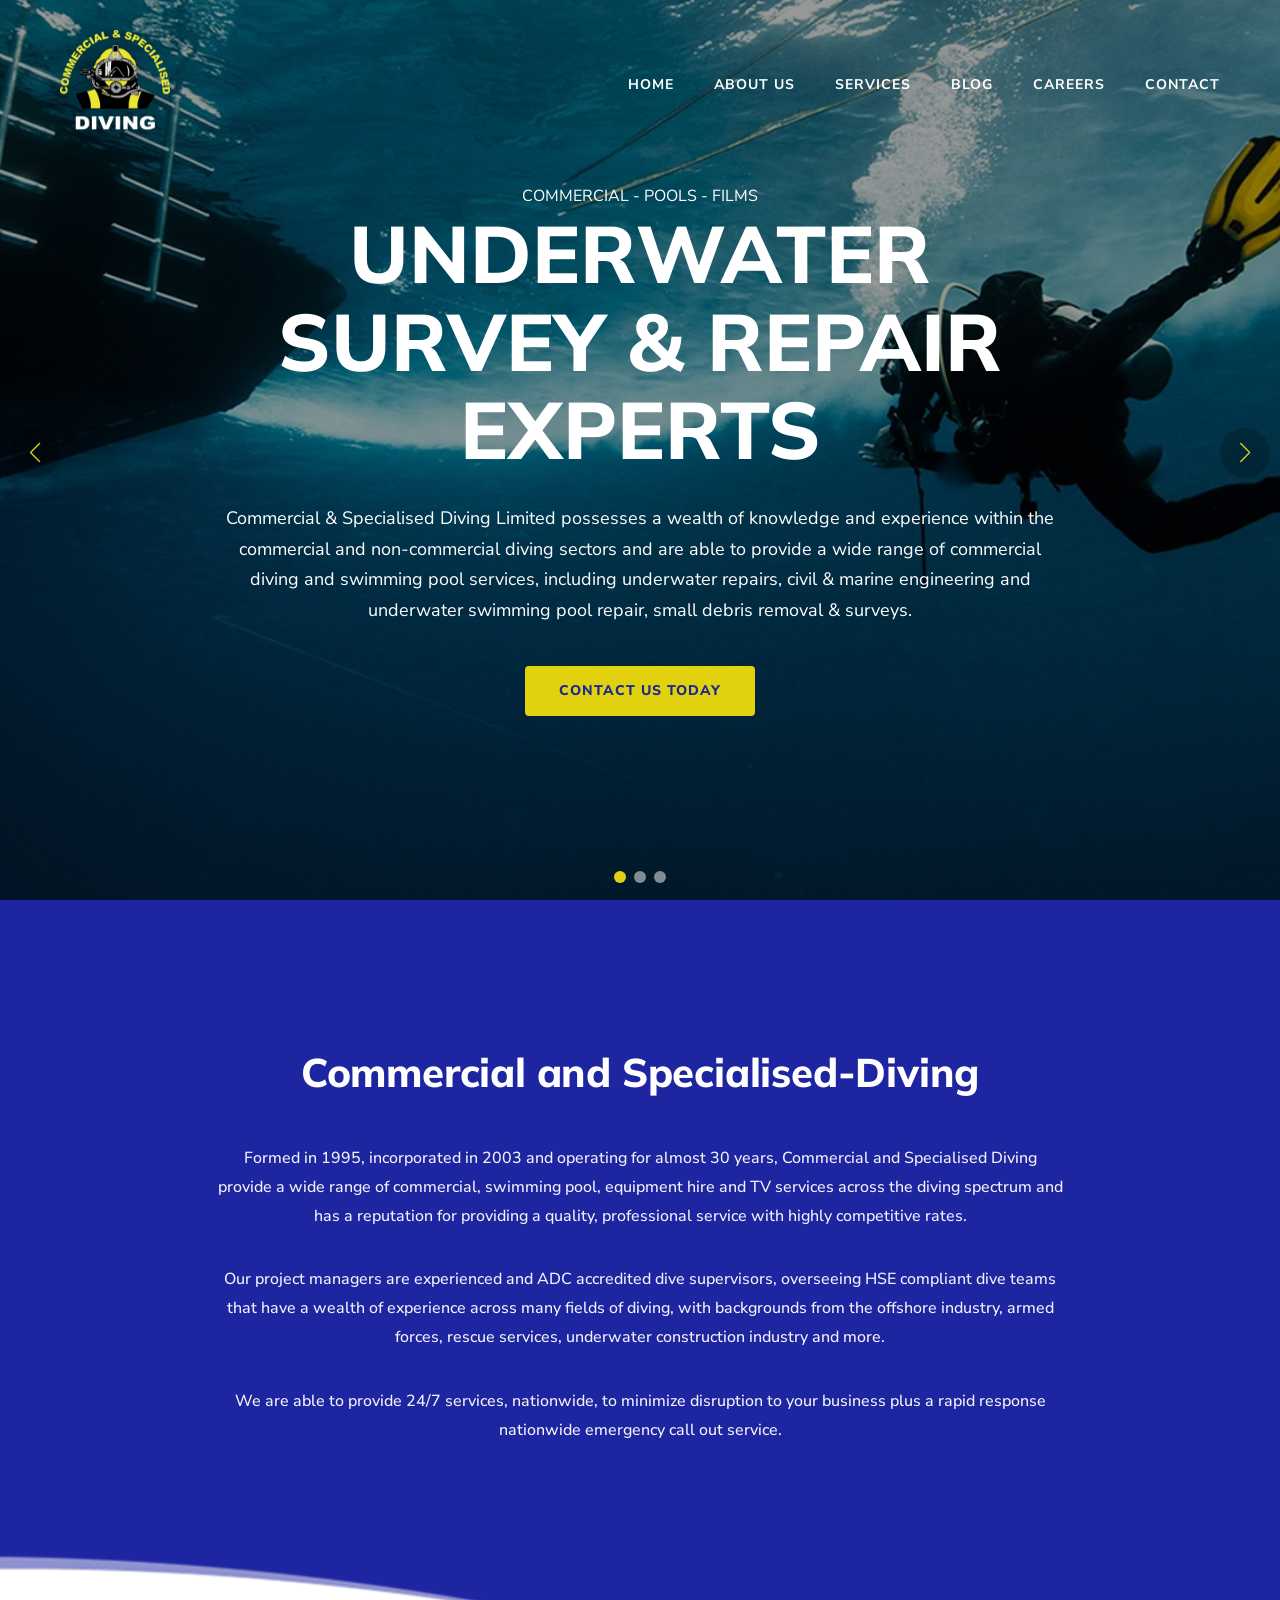
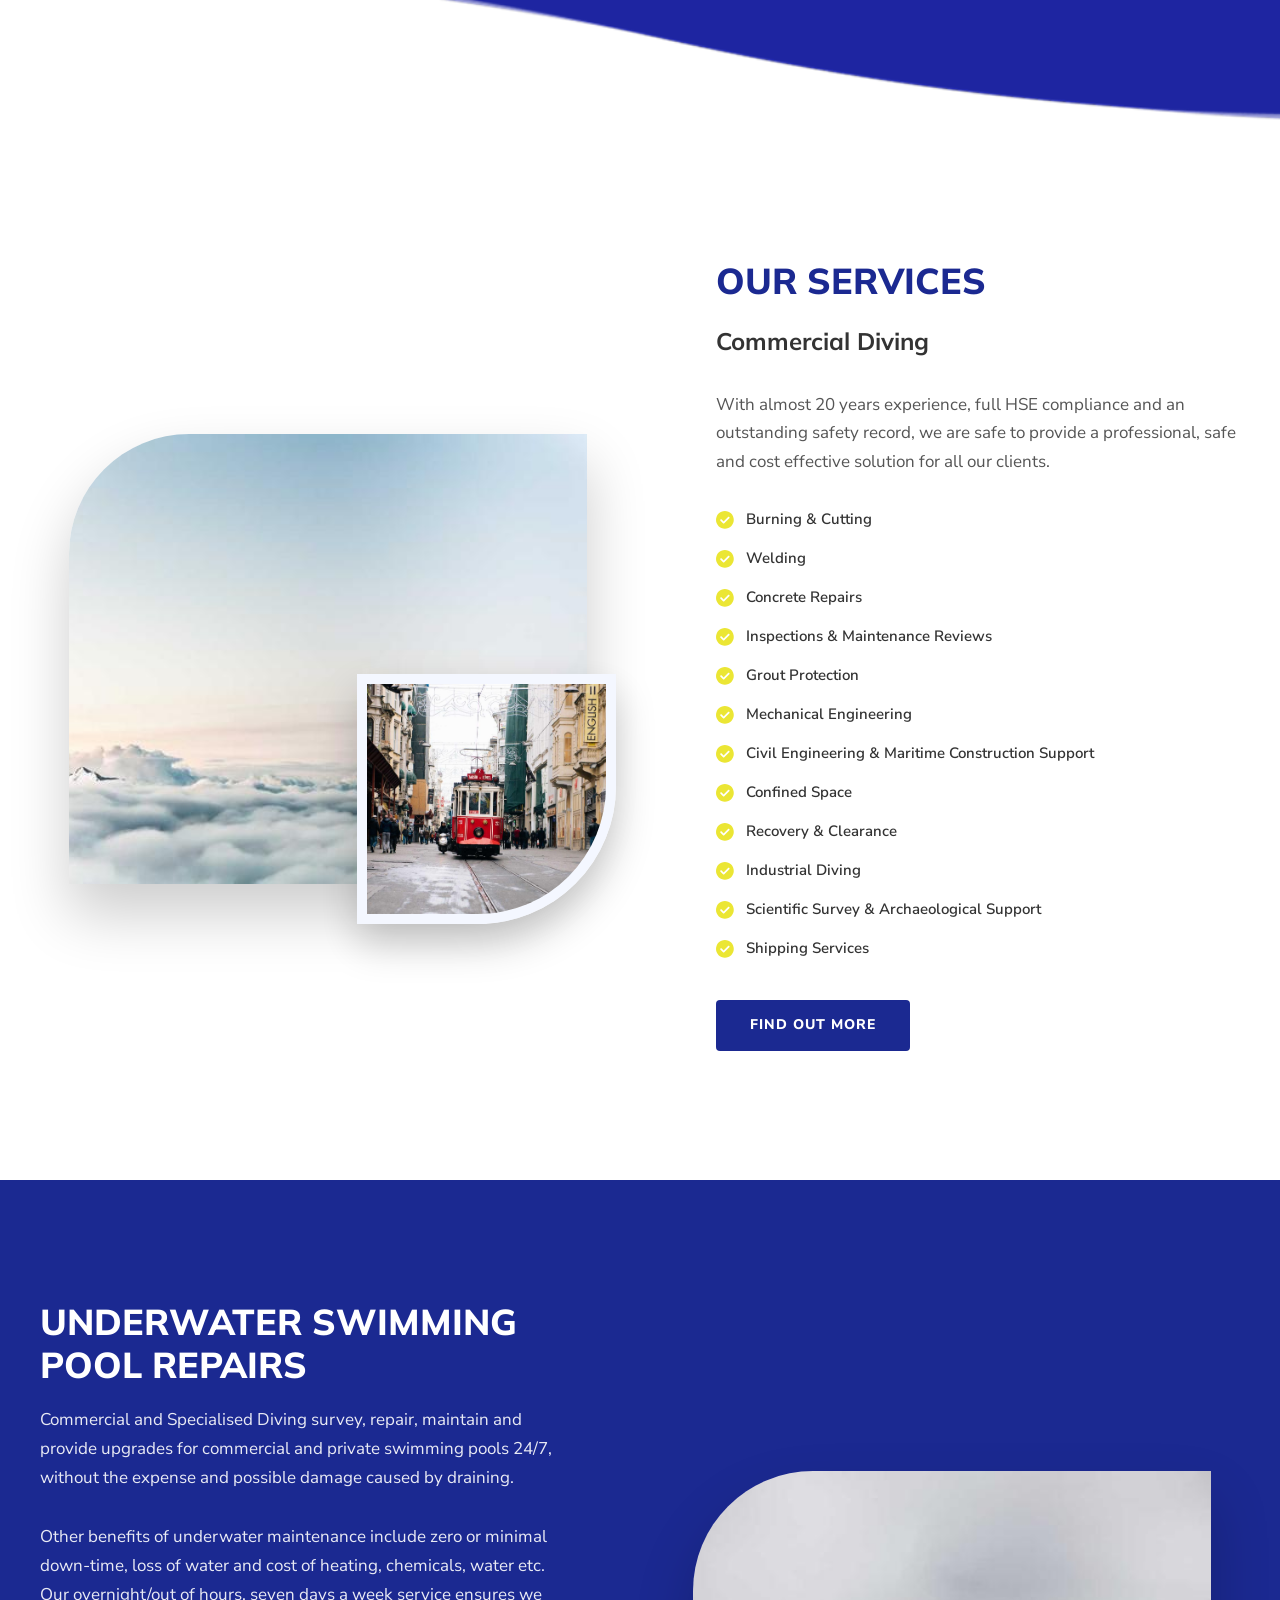
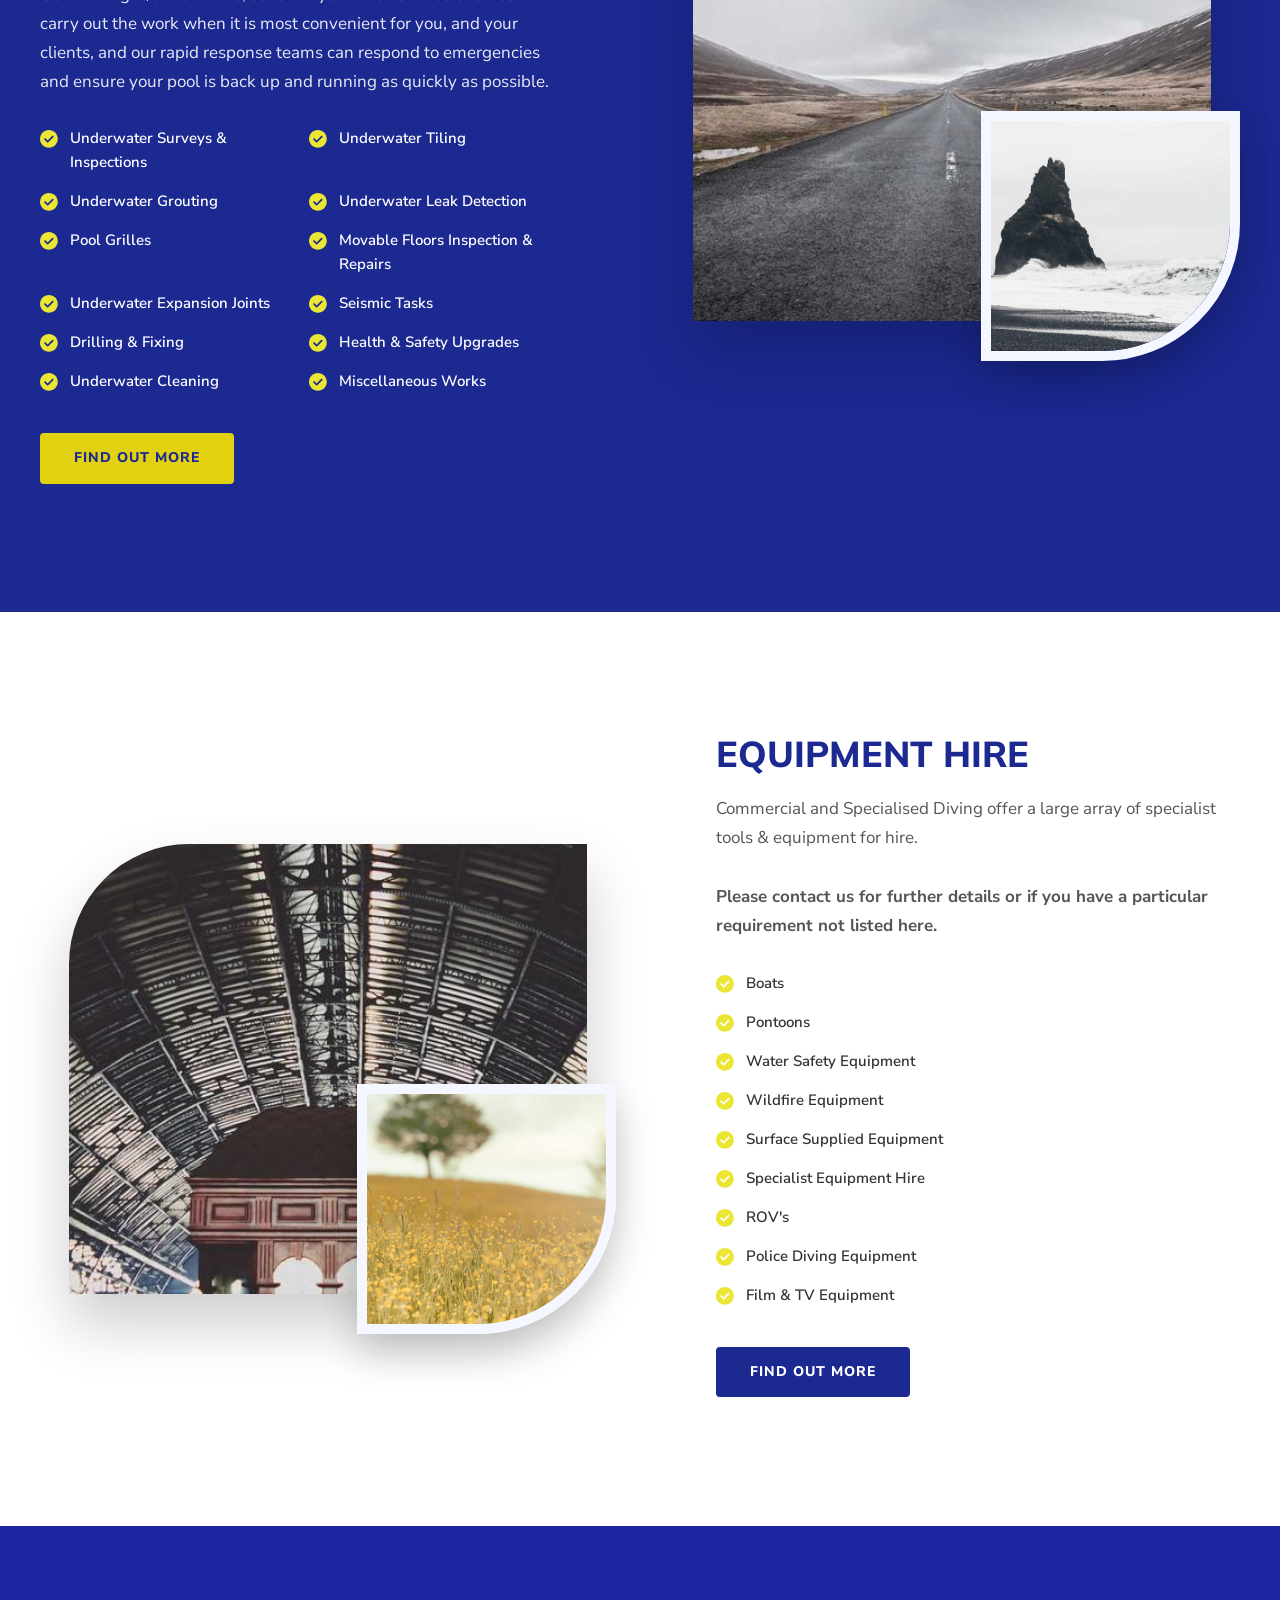
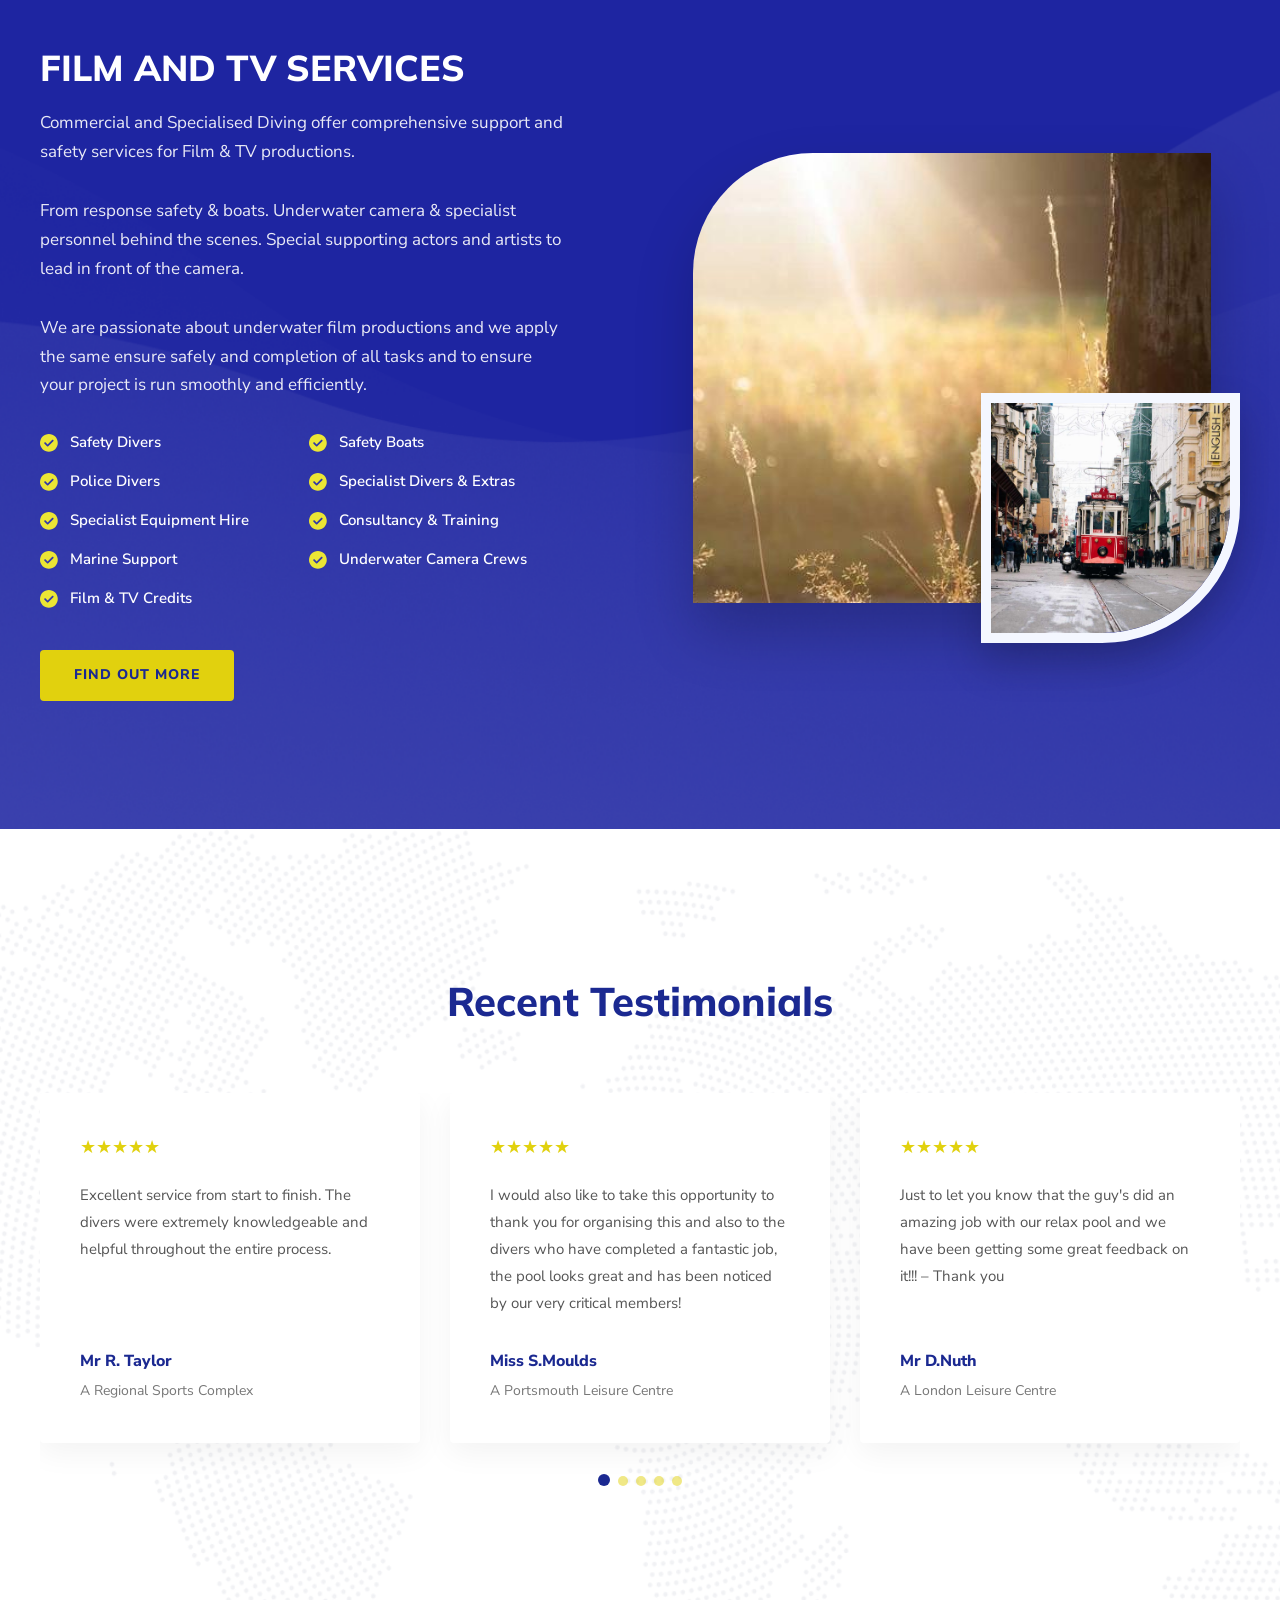
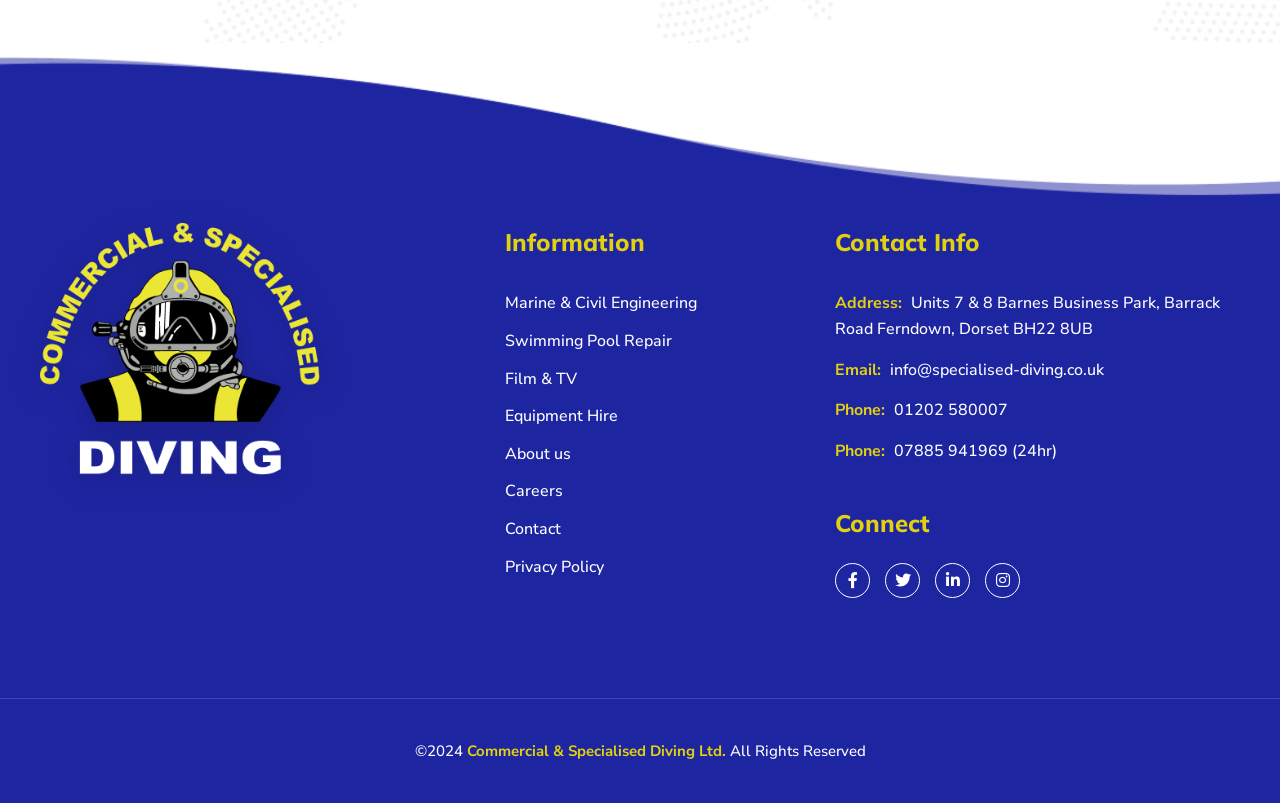
<file: index.html>
<!doctype html>
<html lang="en">
  <head>
    <meta charset="UTF-8" />
    <meta name="viewport" content="width=device-width, initial-scale=1.0" />
    <title>Specialised Diving - Underwater Survey & Repair Experts</title>
    <link
      rel="stylesheet"
      href="https://cdnjs.cloudflare.com/ajax/libs/font-awesome/6.0.0/css/all.min.css"
    />
    <link
      rel="stylesheet"
      href="https://cdn.jsdelivr.net/npm/swiper@11/swiper-bundle.min.css"
    />
    <link
      href="https://fonts.googleapis.com/css2?family=Mulish:wght@700;800;900&family=Nunito+Sans:wght@400;500;600;700&display=swap"
      rel="stylesheet"
    />
    <link rel="stylesheet" href="./components/header.css" />
    <link rel="stylesheet" href="./components/footer.css" />
    <link rel="stylesheet" href="./style.css" />
  </head>
  <body>
    <div id="header-placeholder"></div>

    <main>
      <!-- Hero Section -->
      <section class="hero">
        <div class="swiper hero-swiper">
          <div class="swiper-wrapper">
            <!-- Slide 1 -->
            <div class="swiper-slide">
              <div
                class="hero-bg"
                style="
                  background-image:
                    linear-gradient(rgba(0, 0, 0, 0.4), rgba(0, 0, 0, 0.4)),
                    url(&quot;./assets/images/UNDERWATER SURVEY & REPAIR EXPERTS.webp&quot;);
                "
              ></div>
              <div class="container">
                <div class="hero-content">
                  <p class="sub-heading">COMMERCIAL - POOLS - FILMS</p>
                  <h1>Underwater Survey & Repair Experts</h1>
                  <p class="description">
                    Commercial & Specialised Diving Limited possesses a wealth
                    of knowledge and experience within the commercial and
                    non-commercial diving sectors and are able to provide a wide
                    range of commercial diving and swimming pool services,
                    including underwater repairs, civil & marine engineering and
                    underwater swimming pool repair, small debris removal &
                    surveys.
                  </p>
                  <a href="#" class="btn btn-primary">Contact Us Today</a>
                </div>
              </div>
            </div>
            <!-- Slide 2 -->
            <div class="swiper-slide">
              <div
                class="hero-bg"
                style="
                  background-image:
                    linear-gradient(rgba(0, 0, 0, 0.4), rgba(0, 0, 0, 0.4)),
                    url(./assets/images/hero2-new.jpg);
                "
              ></div>
              <div class="container">
                <div class="hero-content">
                  <p class="sub-heading">PROFESSIONAL DIVING SERVICES</p>
                  <h1>Expert Underwater Solutions</h1>
                  <p class="description">
                    Providing high-quality underwater engineering and
                    maintenance services since 1999. Our team of HSE accredited
                    divers is ready for any challenge.
                  </p>
                  <a href="#" class="btn btn-primary">Our Services</a>
                </div>
              </div>
            </div>
            <!-- Slide 3 -->
            <div class="swiper-slide">
              <div
                class="hero-bg"
                style="
                  background-image:
                    linear-gradient(rgba(0, 0, 0, 0.4), rgba(0, 0, 0, 0.4)),
                    url(&quot;./assets/images/pool-repair-hero.jpg&quot;);
                "
              ></div>
              <div class="container">
                <div class="hero-content">
                  <p class="sub-heading">24/7 EMERGENCY RESPONSE</p>
                  <h1>Rapid Response Nationwide</h1>
                  <p class="description">
                    We offer 24/7 nationwide emergency call-out services to
                    minimize disruption for your business. Our teams are always
                    on standby.
                  </p>
                  <a href="#" class="btn btn-primary">Emergency Call</a>
                </div>
              </div>
            </div>
          </div>
          <!-- Swiper Controls -->
          <div class="swiper-pagination"></div>
          <div class="swiper-button-next"></div>
          <div class="swiper-button-prev"></div>
        </div>
        <!-- <div class="hero-wave">
          <svg viewBox="0 0 1200 120" preserveAspectRatio="none">
            <path
              d="M0,0 C150,110 400,110 600,60 C800,10 1050,10 1200,120 L1200,120 L0,120 Z"
              class="wave-to-white"
            ></path>
          </svg>
        </div> -->
      </section>

      <!-- About Section -->
      <section class="about blue-bg reveal">
        <div class="container">
          <h2>Commercial and Specialised-Diving</h2>
          <p>
            Formed in 1995, incorporated in 2003 and operating for almost 30
            years, Commercial and Specialised Diving provide a wide range of
            commercial, swimming pool, equipment hire and TV services across the
            diving spectrum and has a reputation for providing a quality,
            professional service with highly competitive rates.
          </p>
          <p>
            Our project managers are experienced and ADC accredited dive
            supervisors, overseeing HSE compliant dive teams that have a wealth
            of experience across many fields of diving, with backgrounds from
            the offshore industry, armed forces, rescue services, underwater
            construction industry and more.
          </p>
          <p>
            We are able to provide 24/7 services, nationwide, to minimize
            disruption to your business plus a rapid response nationwide
            emergency call out service.
          </p>
        </div>
        <!-- Wave Divider - Rising smooth curve from left to right -->
      </section>

      <!-- Services Section 1: Our Services -->
      <section class="service-block reveal">
        <div class="container">
          <div class="service-row">
            <div class="service-image">
              <img
                src="./assets/images/commercial.jpg"
                alt="Commercial Diving"
                class="main-img"
              />
              <img
                src="./assets/images/hero1.jpg"
                alt="Commercial Diving Detail"
                class="overlap-img"
              />
            </div>
            <div class="service-text">
              <h3>Our Services</h3>
              <h4>Commercial Diving</h4>
              <p>
                With almost 20 years experience, full HSE compliance and an
                outstanding safety record, we are safe to provide a
                professional, safe and cost effective solution for all our
                clients.
              </p>
              <ul class="check-list single-col">
                <li>Burning & Cutting</li>
                <li>Welding</li>
                <li>Concrete Repairs</li>
                <li>Inspections & Maintenance Reviews</li>
                <li>Grout Protection</li>
                <li>Mechanical Engineering</li>
                <li>Civil Engineering & Maritime Construction Support</li>
                <li>Confined Space</li>
                <li>Recovery & Clearance</li>
                <li>Industrial Diving</li>
                <li>Scientific Survey & Archaeological Support</li>
                <li>Shipping Services</li>
              </ul>
              <a href="#" class="btn btn-secondary">Find out more</a>
            </div>
          </div>
        </div>
      </section>

      <!-- Wave Divider -->

      <!-- Services Section 2: Swimming Pool Repairs -->
      <section class="service-block blue-bg reveal">
        <div class="container">
          <div class="service-row reverse">
            <div class="service-image">
              <img
                src="./assets/images/pool.jpg"
                alt="Swimming Pool Repairs"
                class="main-img"
              />
              <img
                src="./assets/images/hero2.jpg"
                alt="Pool Repair Detail"
                class="overlap-img"
              />
            </div>
            <div class="service-text">
              <h3>Underwater Swimming Pool Repairs</h3>
              <p>
                Commercial and Specialised Diving survey, repair, maintain and
                provide upgrades for commercial and private swimming pools 24/7,
                without the expense and possible damage caused by draining.
              </p>
              <p>
                Other benefits of underwater maintenance include zero or minimal
                down-time, loss of water and cost of heating, chemicals, water
                etc. Our overnight/out of hours, seven days a week service
                ensures we carry out the work when it is most convenient for
                you, and your clients, and our rapid response teams can respond
                to emergencies and ensure your pool is back up and running as
                quickly as possible.
              </p>
              <div class="service-columns">
                <ul class="check-list">
                  <li>Underwater Surveys & Inspections</li>
                  <li>Underwater Tiling</li>
                  <li>Underwater Grouting</li>
                  <li>Underwater Leak Detection</li>
                  <li>Pool Grilles</li>
                  <li>Movable Floors Inspection & Repairs</li>
                  <li>Underwater Expansion Joints</li>
                  <li>Seismic Tasks</li>
                  <li>Drilling & Fixing</li>
                  <li>Health & Safety Upgrades</li>
                  <li>Underwater Cleaning</li>
                  <li>Miscellaneous Works</li>
                </ul>
              </div>
              <a href="#" class="btn btn-primary">Find out more</a>
            </div>
          </div>
        </div>
      </section>

      <!-- Wave Divider -->

      <!-- Services Section 3: Equipment Hire -->
      <section class="service-block reveal">
        <div class="container">
          <div class="service-row">
            <div class="service-image">
              <img
                src="./assets/images/equipment.jpg"
                alt="Equipment Hire"
                class="main-img"
              />
              <img
                src="./assets/images/hero3.jpg"
                alt="Equipment Detail"
                class="overlap-img"
              />
            </div>
            <div class="service-text">
              <h3>Equipment Hire</h3>
              <p>
                Commercial and Specialised Diving offer a large array of
                specialist tools & equipment for hire.
              </p>
              <p>
                <strong
                  >Please contact us for further details or if you have a
                  particular requirement not listed here.</strong
                >
              </p>
              <ul class="check-list single-col">
                <li>Boats</li>
                <li>Pontoons</li>
                <li>Water Safety Equipment</li>
                <li>Wildfire Equipment</li>
                <li>Surface Supplied Equipment</li>
                <li>Specialist Equipment Hire</li>
                <li>ROV's</li>
                <li>Police Diving Equipment</li>
                <li>Film & TV Equipment</li>
              </ul>
              <a href="#" class="btn btn-secondary">Find out more</a>
            </div>
          </div>
        </div>
      </section>

      <!-- Wave Divider -->

      <!-- Services Section 4: Film And TV Services -->
      <section class="service-block blue-bg reveal film-tv-services">
        <div class="container">
          <div class="service-row reverse">
            <div class="service-image">
              <img
                src="./assets/images/film.jpg"
                alt="Film And TV Services"
                class="main-img"
              />
              <img
                src="./assets/images/hero1.jpg"
                alt="Film Production Detail"
                class="overlap-img"
              />
            </div>
            <div class="service-text">
              <h3>Film And TV Services</h3>
              <p>
                Commercial and Specialised Diving offer comprehensive support
                and safety services for Film & TV productions.
              </p>
              <p>
                From response safety & boats. Underwater camera & specialist
                personnel behind the scenes. Special supporting actors and
                artists to lead in front of the camera.
              </p>
              <p>
                We are passionate about underwater film productions and we apply
                the same ensure safely and completion of all tasks and to ensure
                your project is run smoothly and efficiently.
              </p>
              <div class="service-columns">
                <ul class="check-list">
                  <li>Safety Divers</li>
                  <li>Safety Boats</li>
                  <li>Police Divers</li>
                  <li>Specialist Divers & Extras</li>
                  <li>Specialist Equipment Hire</li>
                  <li>Consultancy & Training</li>
                  <li>Marine Support</li>
                  <li>Underwater Camera Crews</li>
                  <li>Film & TV Credits</li>
                </ul>
              </div>
              <a href="#" class="btn btn-primary">Find out more</a>
            </div>
          </div>
        </div>
      </section>

      <!-- Wave Divider -->

      <!-- Testimonials Section -->
      <section class="testimonials reveal">
        <div class="container">
          <h2>Recent Testimonials</h2>
          <div class="swiper testimonials-swiper">
            <div class="swiper-wrapper">
              <!-- Testimonial 1 -->
              <div class="swiper-slide">
                <div class="testimonial-card">
                  <div class="stars">★★★★★</div>
                  <p>
                    I would also like to take this opportunity to thank you for
                    organising this and also to the divers who have completed a
                    fantastic job, the pool looks great and has been noticed by
                    our very critical members!
                  </p>
                  <div class="testimonial-info">
                    <p class="author">Miss S.Moulds</p>
                    <p class="company">A Portsmouth Leisure Centre</p>
                  </div>
                </div>
              </div>
              <!-- Testimonial 2 -->
              <div class="swiper-slide">
                <div class="testimonial-card">
                  <div class="stars">★★★★★</div>
                  <p>
                    Just to let you know that the guy's did an amazing job with
                    our relax pool and we have been getting some great feedback
                    on it!!! – Thank you
                  </p>
                  <div class="testimonial-info">
                    <p class="author">Mr D.Nuth</p>
                    <p class="company">A London Leisure Centre</p>
                  </div>
                </div>
              </div>
              <!-- Testimonial 3 -->
              <div class="swiper-slide">
                <div class="testimonial-card">
                  <div class="stars">★★★★★</div>
                  <p>
                    These reports are great, thank you for the works carried
                    out. I will work quickly to action the other recommendations
                    raised.
                  </p>
                  <div class="testimonial-info">
                    <p class="author">Mr C.Wells</p>
                    <p class="company">A Sutton Leisure Centre</p>
                  </div>
                </div>
              </div>
              <!-- Testimonial 4 -->
              <div class="swiper-slide">
                <div class="testimonial-card">
                  <div class="stars">★★★★★</div>
                  <p>
                    A very professional team. They completed the underwater
                    repairs ahead of schedule and within budget. Highly
                    recommended!
                  </p>
                  <div class="testimonial-info">
                    <p class="author">Mr J. Smith</p>
                    <p class="company">A Suffolk School Centre</p>
                  </div>
                </div>
              </div>
              <!-- Testimonial 5 -->
              <div class="swiper-slide">
                <div class="testimonial-card">
                  <div class="stars">★★★★★</div>
                  <p>
                    Excellent service from start to finish. The divers were
                    extremely knowledgeable and helpful throughout the entire
                    process.
                  </p>
                  <div class="testimonial-info">
                    <p class="author">Mr R. Taylor</p>
                    <p class="company">A Regional Sports Complex</p>
                  </div>
                </div>
              </div>
            </div>
            <!-- Swiper Pagination -->
            <div class="swiper-pagination"></div>
          </div>
        </div>
      </section>

      <!-- Wave Divider before Footer -->
    </main>

    <div id="footer-placeholder"></div>

    <script src="https://cdn.jsdelivr.net/npm/swiper@11/swiper-bundle.min.js"></script>
    <script src="./main.js"></script>
  </body>
</html>
</file>
<file: components/header.css>
.header {
  position: fixed; /* Changed to fixed for sticky effect */
  top: 0;
  left: 0;
  width: 100%;
  z-index: 1000;
  padding: 30px 0;
  background-color: transparent;
  transition: all 0.4s cubic-bezier(0.4, 0, 0.2, 1);
}

/* Glassmorphism Effect when Scrolled */
.header.scrolled {
  padding: 15px 0;
  background: rgba(27, 41, 145, 0.7); /* Primary blue with transparency */
  backdrop-filter: blur(12px); /* Glass blur effect */
  -webkit-backdrop-filter: blur(12px);
  border-bottom: 1px solid rgba(255, 255, 255, 0.1);
  box-shadow: 0 10px 30px rgba(0, 0, 0, 0.1);
}

.header.scrolled .logo img {
  max-height: 70px;
  transform: scale(1);
}

.header.scrolled .logo img:hover {
  transform: scale(1.1); /* Slightly larger zoom when header is sticky */
}

.header .container {
  display: flex;
  justify-content: space-between;
  align-items: center;
  max-width: 1200px;
  margin: 0 auto;
  padding: 0 20px;
}

.header .logo img {
  max-height: 100px;
  filter: drop-shadow(0 5px 15px rgba(0, 0, 0, 0.2));
  transition: all 0.6s cubic-bezier(0.2, 0.8, 0.2, 1);
  will-change: transform, max-height;
}

.header .logo img:hover {
  transform: scale(1.08) rotate(-2deg); /* Subtle smooth transform on hover */
  filter: drop-shadow(0 8px 25px rgba(0, 0, 0, 0.3));
}

.header .nav ul {
  list-style: none;
  margin: 0;
  padding: 0;
  display: flex;
  gap: 40px;
}

.header .nav ul li a {
  text-decoration: none;
  color: var(--text-light);
  font-weight: 700;
  font-size: 14px;
  transition: all 0.3s ease;
  text-transform: uppercase;
  letter-spacing: 1px;
}

.header .nav ul li a:hover {
  color: var(--primary-yellow);
}
</file>
<file: components/footer.css>
.footer {
  background-image: url("../assets/images/footer-banner.png");
  background-size: cover;
  background-position: center;
  background-repeat: no-repeat;
  color: var(--text-light);
  padding: 120px 0 0 0; /* Remove bottom padding to let footer-bottom handle it */
  position: relative;
}

.footer-wave {
  display: none;
}

.footer .container {
  max-width: 1240px;
  margin: 0 auto;
  padding: 0 20px;
  position: relative;
  z-index: 1;
}

.footer-content {
  display: grid;
  grid-template-columns: 1.5fr 1fr 1.5fr;
  gap: 60px;
  padding: 60px 0 100px; /* More bottom padding for content */
  align-items: start;
}

.connect-section {
  margin-top: 40px;
}

.connect-section h3 {
  margin-bottom: 20px !important;
}

.footer-logo img {
  max-width: 280px;
  filter: drop-shadow(0 5px 15px rgba(0, 0, 0, 0.2));
}

.footer-column h3 {
  font-family: "Mulish", sans-serif;
  font-size: 24px;
  margin-bottom: 30px;
  color: var(--primary-yellow);
  text-transform: none;
  font-weight: 800;
}

.footer-column ul {
  list-style: none;
  padding: 0;
  margin: 0;
}

.footer-column ul li {
  margin-bottom: 12px;
}

.footer-column ul li a {
  color: var(--text-light);
  text-decoration: none;
  font-size: 16px;
  opacity: 1;
  transition: all 0.3s ease;
  font-weight: 500;
}

.footer-column ul li a:hover {
  color: var(--primary-yellow);
  padding-left: 5px;
}

.footer-column p {
  font-size: 16px;
  line-height: 1.6;
  margin-bottom: 15px;
  color: var(--text-light);
  font-weight: 500;
}

.footer-column .label {
  color: var(--primary-yellow);
  font-weight: 700;
  margin-right: 5px;
}

.social-links {
  display: flex;
  gap: 15px;
  margin-top: 10px;
}

.social-links a {
  color: var(--text-light);
  font-size: 16px;
  width: 35px;
  height: 35px;
  border: 1.5px solid var(--text-light);
  border-radius: 50%;
  display: flex;
  align-items: center;
  justify-content: center;
  transition: all 0.3s ease;
  text-decoration: none;
}

.social-links a:hover {
  color: var(--primary-yellow);
  border-color: var(--primary-yellow);
  transform: translateY(-5px);
}

.footer-bottom {
  border-top: 1px solid rgba(255, 255, 255, 0.15); /* More visible border */
  padding: 40px 0;
  text-align: center;
  position: relative;
  z-index: 1;
}

.footer-bottom p {
  font-size: 15px;
  color: var(--text-light);
  font-weight: 500;
}

.footer-bottom .highlight {
  color: var(--primary-yellow);
  font-weight: 700;
}
</file>
<file: style.css>
/* Global Styles */
:root {
  --primary-blue: #1b2991;
  --primary-yellow: #e1d10e;
  --text-dark: #333333;
  --text-light: #ffffff;
  --bg-light: #ffffff;
  --bg-blue: #1b2991;
  --bg-light-blue: #f4f7ff;
}

* {
  margin: 0;
  padding: 0;
  box-sizing: border-box;
}

html {
  scroll-behavior: smooth;
}

body {
  font-family: "Nunito Sans", sans-serif;
  line-height: 1.6;
  color: var(--text-dark);
  overflow-x: hidden;
  background-color: var(--bg-light);
  -webkit-font-smoothing: antialiased;
  -moz-osx-font-smoothing: grayscale;
}

/* Smooth Animation Utilities */
.reveal {
  opacity: 0;
  transform: translateY(40px);
  transition: all 1s cubic-bezier(0.2, 0.8, 0.2, 1);
  will-change: transform, opacity;
}

.reveal.active {
  opacity: 1;
  transform: translateY(0);
}

.container {
  max-width: 1240px;
  margin: 0 auto;
  padding: 0 20px;
}

h1,
h2,
h3,
h4 {
  font-family: "Mulish", sans-serif;
  font-weight: 800;
  text-transform: uppercase;
}

h1 {
  font-size: 60px;
}

h2 {
  font-size: 50px;
}

h3 {
  font-size: 36px;
}

h4 {
  font-size: 20px;
}

/* Buttons */
.btn {
  display: inline-block;
  padding: 14px 34px;
  border-radius: 4px;
  text-decoration: none;
  font-weight: 800;
  transition: all 0.5s cubic-bezier(0.2, 0.8, 0.2, 1);
  cursor: pointer;
  font-size: 14px;
  text-transform: uppercase;
  letter-spacing: 1px;
  position: relative;
  overflow: hidden;
  z-index: 1;
}

.btn::before {
  content: "";
  position: absolute;
  top: 0;
  left: 0;
  width: 0;
  height: 100%;
  background: rgba(255, 255, 255, 0.1);
  transition: width 0.5s cubic-bezier(0.2, 0.8, 0.2, 1);
  z-index: -1;
}

.btn:hover::before {
  width: 100%;
}

.btn-primary {
  background-color: var(--primary-yellow);
  color: var(--primary-blue);
  box-shadow: 0 0 0 rgba(225, 209, 14, 0);
}

.btn-primary:hover {
  background-color: #f7e600;
  transform: translateY(-5px) scale(1.02);
  box-shadow: 0 15px 30px rgba(225, 209, 14, 0.4);
}

.btn-secondary {
  background-color: var(--primary-blue);
  color: var(--text-light);
  box-shadow: 0 0 0 rgba(27, 41, 145, 0);
}

.btn-secondary:hover {
  background-color: #152075;
  transform: translateY(-5px) scale(1.02);
  box-shadow: 0 15px 30px rgba(27, 41, 145, 0.4);
}

/* Waves */
.wave-divider {
  line-height: 0;
  width: 100%;
  position: relative;
  z-index: 5;
}

.wave-divider svg {
  display: block;
  width: 100%;
  height: 120px;
}

.wave-to-white {
  fill: var(--bg-light);
}

.wave-to-blue {
  fill: var(--bg-blue);
}

/* Hero Section */
.hero {
  position: relative;
  height: 100vh;
  min-height: 800px;
  color: var(--text-light);
  overflow: hidden;
}

.hero-swiper {
  width: 100%;
  height: 100%;
}

.swiper-slide {
  position: relative;
  display: flex;
  align-items: center;
  justify-content: center;
  height: 100%; /* Ensure slide takes full height */
}

.hero-bg {
  position: absolute;
  top: 0;
  left: 0;
  width: 100%;
  height: 100%;
  background-position: center;
  background-size: cover;
  background-repeat: no-repeat;
  z-index: -1;
  transform: scale(1.05); /* Start slightly zoomed for smoother transition */
  transition: transform 8s cubic-bezier(0.2, 0, 0.3, 1);
  will-change: transform;
}

.swiper-slide-active .hero-bg {
  transform: scale(1.2); /* Cinematic zoom */
}

.hero-content {
  max-width: 900px;
  text-align: center;
  margin: 0 auto;
  perspective: 1000px; /* For potential 3D smooth effects */
  position: relative;
  z-index: 20;
  display: flex;
  flex-direction: column;
  align-items: center;
  justify-content: center;
}

.hero h1 {
  margin-bottom: 30px;
  line-height: 1.1;
  text-transform: uppercase;
  font-size: 80px;
}

.hero .description {
  font-family: "Nunito Sans", sans-serif;
  font-size: 18px;
  margin-bottom: 40px;
  opacity: 0.95;
  max-width: 850px;
  margin-left: auto;
  margin-right: auto;
  line-height: 1.7;
}

/* Slide Content Animations */
.hero-content .sub-heading,
.hero-content h1,
.hero-content .description,
.hero-content .btn {
  opacity: 0;
  transform: translateY(40px) translateZ(0);
  transition:
    opacity 1.2s cubic-bezier(0.2, 0.8, 0.2, 1),
    transform 1.2s cubic-bezier(0.2, 0.8, 0.2, 1);
  will-change: transform, opacity;
}

.hero-content .animate-in {
  opacity: 1;
  transform: translateY(0);
}

.hero-wave {
  position: absolute;
  bottom: -2px; /* Fix for potential 1px gap */
  left: 0;
  width: 100%;
  z-index: 10;
  pointer-events: none;
}

.hero-wave svg {
  height: 180px; /* More prominent wave */
  fill: var(--bg-light);
  filter: drop-shadow(
    0 -10px 20px rgba(0, 0, 0, 0.05)
  ); /* Subtle shadow for depth */
}

/* Swiper Controls */
.swiper-button-next,
.swiper-button-prev {
  color: var(--primary-yellow);
  width: 50px;
  height: 50px;
  background: rgba(0, 0, 0, 0.2);
  border-radius: 50%;
}

.swiper-button-next::after,
.swiper-button-prev::after {
  font-size: 20px;
}

.swiper-pagination-bullet {
  width: 12px;
  height: 12px;
  background: #fff;
  opacity: 0.5;
}

.swiper-pagination-bullet-active {
  background: var(--primary-yellow);
  opacity: 1;
}

/* About Section */
.about {
  padding: 160px 0 120px;
  text-align: center;
  background-color: var(--bg-light);
  position: relative;
}

.about.blue-bg {
  background-image: url("./assets/images/Commercial and specialised-diving.png");
  background-size: cover;
  background-position: center;
  background-repeat: no-repeat;
  background-attachment: fixed; /* Optional: for a subtle parallax effect */
  color: var(--text-light);
  padding-top: 140px;
  padding-bottom: 260px;
}

.about h2 {
  font-size: 40px; /* Perfectly match image proportion */
  margin-bottom: 40px;
  color: var(--primary-blue);
  text-transform: none;
  font-weight: 800;
  letter-spacing: -0.2px;
}

.about.blue-bg h2 {
  color: var(--text-light);
}

.about p {
  max-width: 850px; /* Perfectly match image text container width */
  margin: 0 auto 35px;
  font-size: 16px;
  color: #444;
  line-height: 1.8;
  font-weight: 500;
}

.about.blue-bg p {
  color: rgba(255, 255, 255, 0.95);
}

.about-wave {
  position: absolute;
  bottom: -2px;
  left: 0;
  width: 100%;
  line-height: 0;
  z-index: 10;
}

.about-wave svg {
  display: block;
  width: 100%;
  height: 180px; /* Tall smooth wave like image */
  fill: var(--bg-light);
}

/* Service Blocks */
.service-block {
  padding: 120px 0;
  position: relative;
}

.service-block.blue-bg {
  background-color: var(--bg-blue);
  color: var(--text-light);
}

.service-block.film-tv-services {
  background-image: url("./assets/images/Film and TV Services.png");
  background-size: cover;
  background-position: center;
  background-repeat: no-repeat;
  background-attachment: fixed;
}

.service-block.blue-bg h3 {
  color: var(--text-light);
}

.service-block.blue-bg .check-list li::before {
  color: var(--primary-yellow);
}

.service-row {
  display: flex;
  align-items: center;
  gap: 100px;
}

.service-row.reverse {
  flex-direction: row-reverse;
}

/* Overlapping Image Styles */
.service-image {
  flex: 1.1;
  position: relative;
  display: flex;
  align-items: center;
  justify-content: center;
}

.main-img {
  width: 90%;
  height: 450px;
  object-fit: cover;
  border-radius: 120px 0 120px 0;
  box-shadow: 0 30px 60px rgba(0, 0, 0, 0.2);
  transition: transform 0.5s ease;
}

.overlap-img {
  position: absolute;
  width: 45%;
  height: 250px;
  object-fit: cover;
  border-radius: 0 0 138px 0;
  border: 10px solid var(--bg-light-blue);
  box-shadow: 0 20px 40px rgba(0, 0, 0, 0.2);
  bottom: -40px;
  right: 0;
  z-index: 2;
  transition: transform 0.5s ease;
}

.blue-bg .overlap-img {
  border-color: var(--bg-light-blue);
}

.service-image:hover .main-img {
  transform: scale(1.02);
}

.service-image:hover .overlap-img {
  transform: scale(1.05) translateY(-10px);
}

.service-text {
  flex: 1;
}

.service-text h3 {
  font-size: 36px;
  color: var(--primary-blue);
  margin-bottom: 20px;
  text-transform: uppercase;
  line-height: 1.2;
}

.service-text h4 {
  font-size: 24px;
  color: #333;
  margin-bottom: 30px;
  text-transform: none;
  font-weight: 700;
}

.service-block.blue-bg h4 {
  color: var(--text-light);
}

.service-text p {
  margin-bottom: 30px;
  font-size: 17px;
  line-height: 1.7;
  color: #555;
}

.blue-bg .service-text p {
  color: rgba(255, 255, 255, 0.9);
}

.check-list {
  list-style: none;
  margin-bottom: 40px;
  display: grid;
  grid-template-columns: 1fr 1fr;
  gap: 15px;
}

.check-list.single-col {
  grid-template-columns: 1fr;
}

.check-list li {
  position: relative;
  padding-left: 30px;
  font-size: 15px;
  font-weight: 600;
}

.check-list li::before {
  content: "";
  position: absolute;
  left: 0;
  top: 4px;
  width: 18px;
  height: 18px;
  background-image: url("./assets/icon/checkmark.svg");
  background-size: contain;
  background-repeat: no-repeat;
}

/* Testimonials */
.testimonials {
  padding: 140px 0;
  background-color: var(--bg-light);
  background-image: url("./assets/images/bg-appointment 1.png");
  background-position: center;
  background-repeat: no-repeat;
  background-size: cover;
}

.testimonials h2 {
  text-align: center;
  margin-bottom: 60px;
  color: var(--primary-blue);
  font-size: 40px;
  text-transform: none;
}

.testimonials-swiper {
  padding-bottom: 60px !important;
  display: flex;
}

.testimonials-swiper .swiper-wrapper {
  align-items: stretch; /* This makes all slides equal height */
}

.testimonials-swiper .swiper-slide {
  height: auto; /* Allow swiper-wrapper stretch to work */
  display: flex;
}

.testimonial-card {
  background: #ffffff;
  padding: 40px;
  border-radius: 4px;
  box-shadow: 0 10px 30px rgba(0, 0, 0, 0.05);
  text-align: left;
  width: 100%; /* Changed from 380px to 100% to fit 3 slides */
  height: 350px; /* Fixed height for consistency */
  margin: 0 auto; /* Center card within slide */
  display: flex;
  flex-direction: column;
  overflow: hidden; /* Prevent text overflow if content is too long */
}

.stars {
  color: var(--primary-yellow);
  margin-bottom: 20px;
  font-size: 18px;
}

.testimonial-card p {
  color: #555;
  margin-bottom: 25px;
  font-size: 15px;
  line-height: 1.8;
  flex-grow: 1;
}

.testimonial-info {
  margin-top: auto;
}

.testimonial-info .author {
  font-size: 16px;
  color: var(--primary-blue);
  font-weight: 800;
  margin-bottom: 2px;
  text-transform: none;
}

.testimonial-info .company {
  font-size: 14px;
  color: #777;
  font-weight: 400;
  margin-bottom: 0;
}

/* Custom Swiper Pagination for Testimonials */
.testimonials-swiper .swiper-pagination-bullet {
  width: 10px;
  height: 10px;
  background: var(--primary-yellow);
  opacity: 0.5;
  transition: all 0.3s ease;
}

.testimonials-swiper .swiper-pagination-bullet-active {
  opacity: 1;
  background: var(--primary-blue);
  width: 12px;
  height: 12px;
}
</file>
